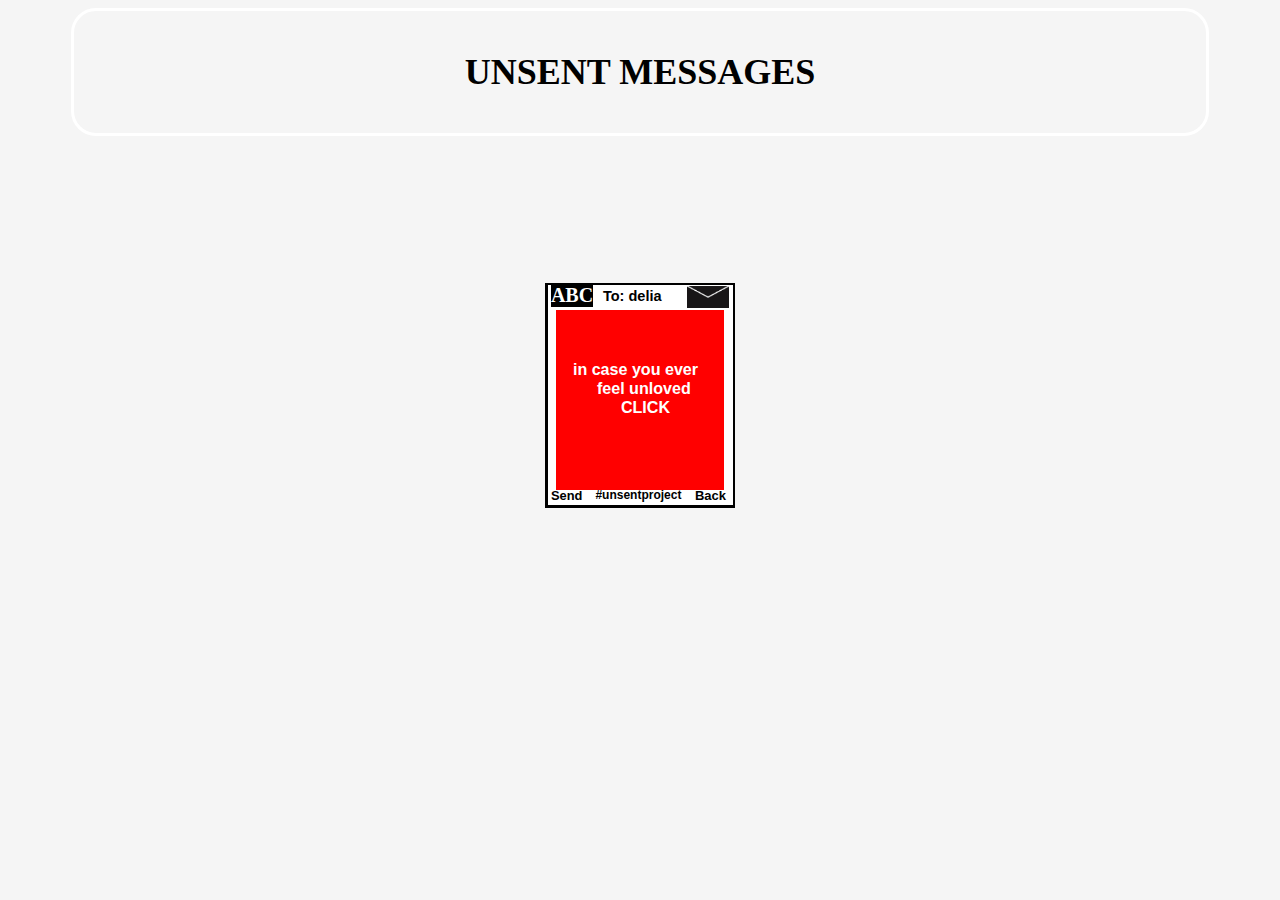
<file: index.html>
<!doctype=html>
<html>
<head>
<meta charset="utf-8">
<title>
unsent messages
</title>
<meta name="viewport" content="width=device-width, initial-scale=1.0">
<link rel="stylesheet" type="text/css" href="style.css">
</head>
<body>
<div class="ti">
<p style="font-family:CALIBRI; "><b> UNSENT MESSAGES</b></p>
</div>
<div class="box1">
<a href="menu.html">
<div class="box">
<div class="txt">
<h1 style="font-family:georgia; "><b> ABC</b></h1>
</div>
<div class="un">
<h2 style="font-family:arial; ">   #unsentproject </h2>
</div>
<div class="se">
<h3 style="font-family:arial; "> Send </h3>
</div>
<div class="ba">
<h4 style="font-family:arial; "> Back </h4>
</div>
<div class="to">
<h5 style="font-family:arial; "> To: delia  </h5>
</div>
<div class="mail">
<img class="mail" src="img/mail.jpg" style="width:42px;height:22px;" >
</div>
<div class="pa">
<h6 style="font-family:arial;color:white; "> in case you ever ⠀⠀feel unloved 
⠀⠀⠀⠀CLICK </h6>
</div>
</div>
</a>
</div>
<div class="box2">
</div>
</body>
</html>
</file>
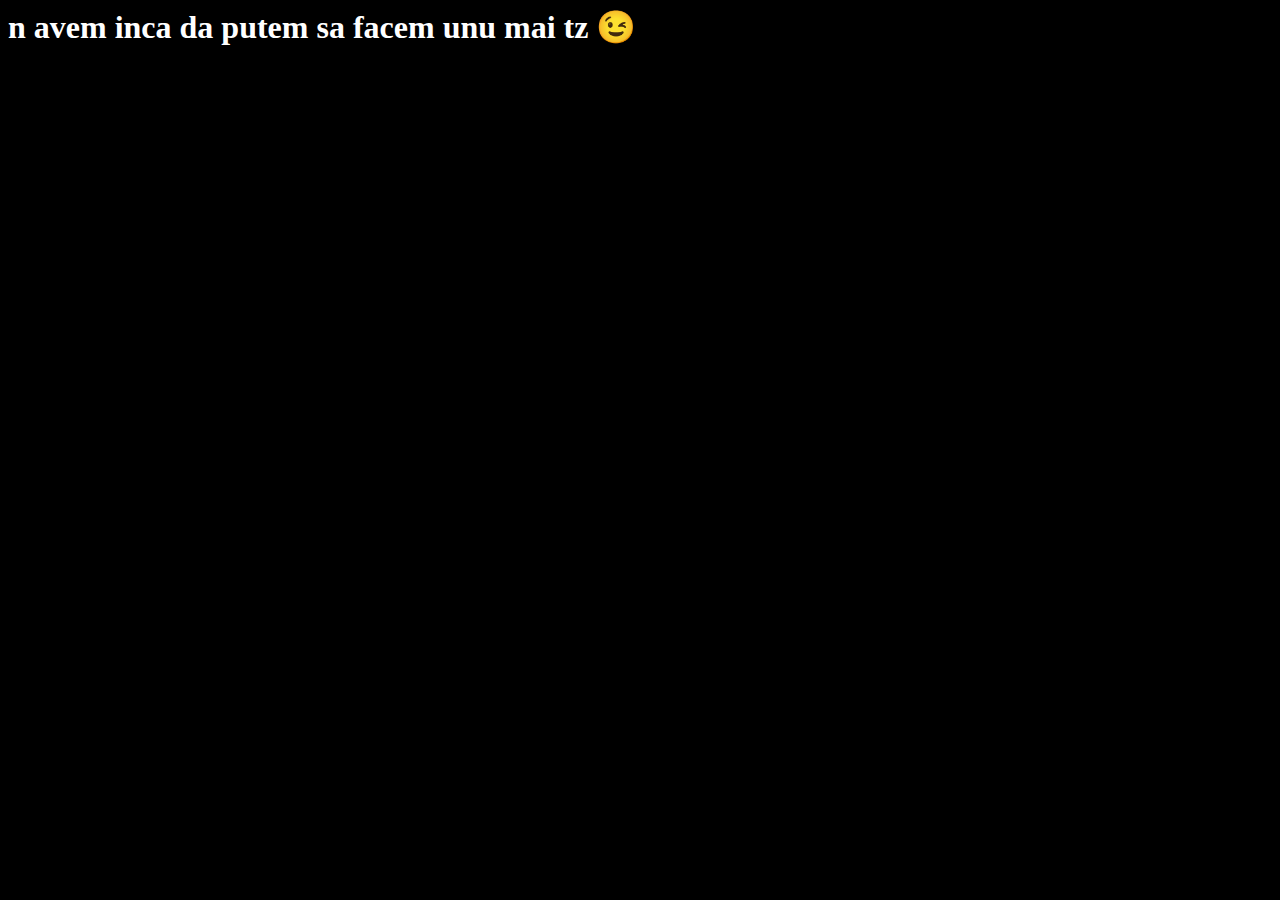
<file: imd.html>
<!doctype=html>
<html>
<head>
<meta charset="utf-8">
<title>
baaaaa
</title>
<meta name="viewport" content="width=device-width, initial-scale=1.0">
<link rel="stylesheet" type="text/css" href="style2.css">
</head>
<body style="background-color:#000000;">



<h1 style="color:white; font-family:calibri;"> n avem inca da putem sa facem unu mai tz 😉 </h1>

</body>
</html>
</file>
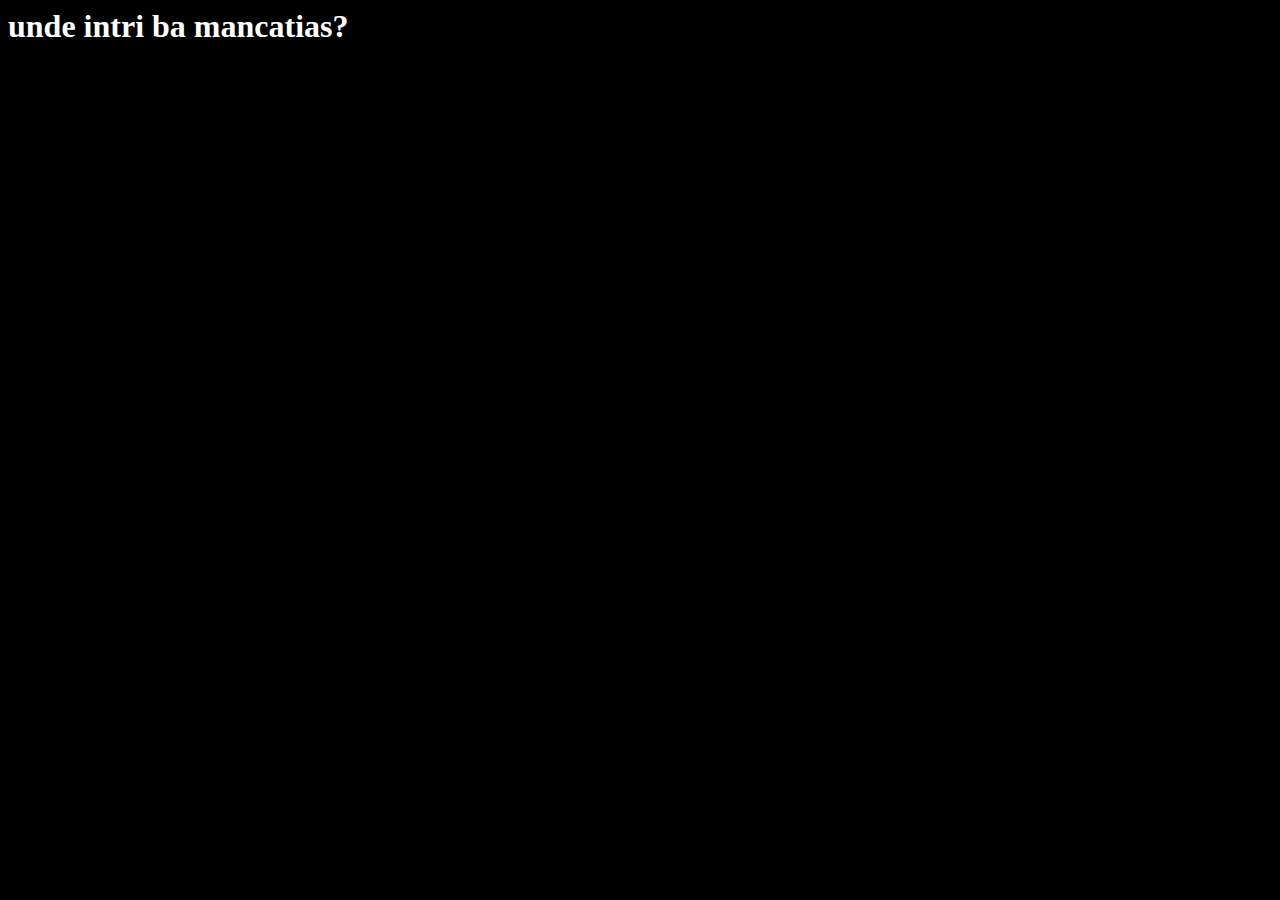
<file: lsm.html>
<!doctype=html>
<html>
<head>
<meta charset="utf-8">
<title>
baaaaa
</title>
<meta name="viewport" content="width=device-width, initial-scale=1.0">
<link rel="stylesheet" type="text/css" href="style2.css">
</head>
<body style="background-color:#000000;">



<h1 style="color:white; font-family:calibri;"> unde intri ba mancatias? </h1>

</body>
</html>
</file>
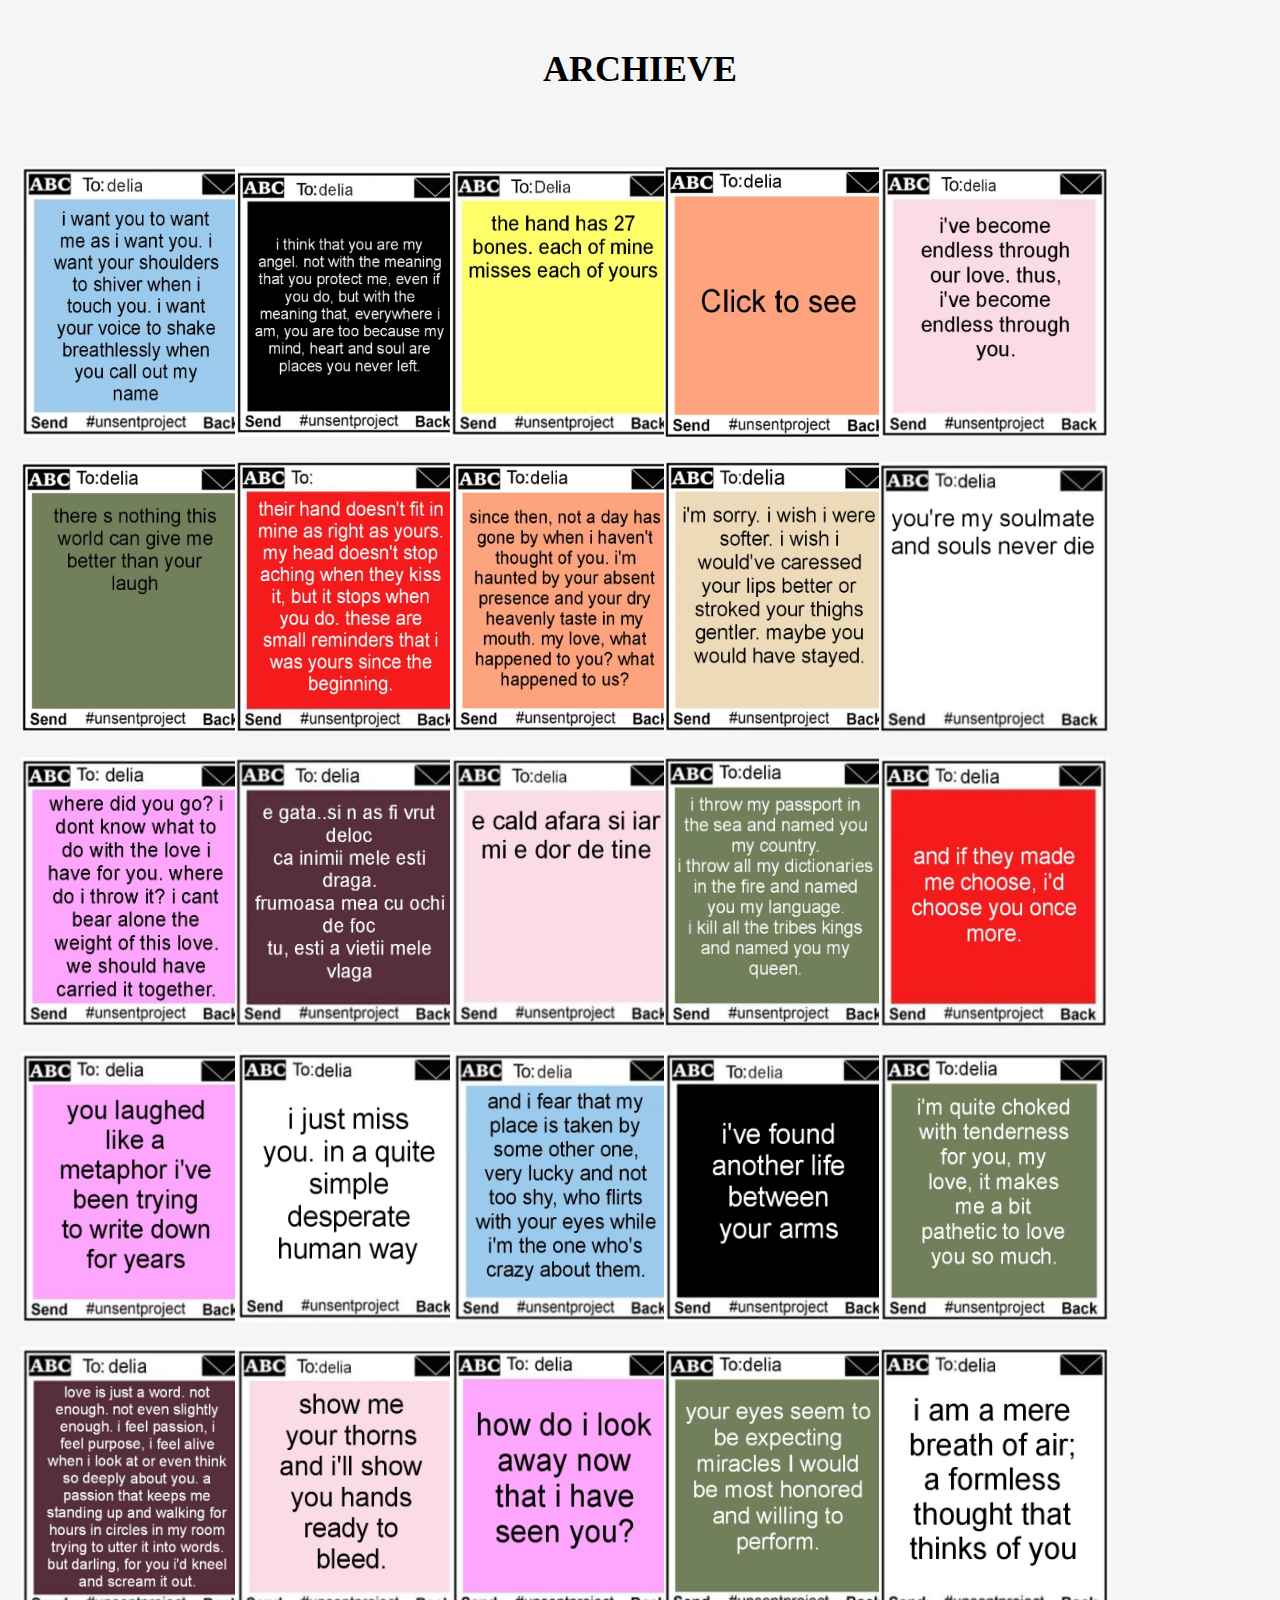
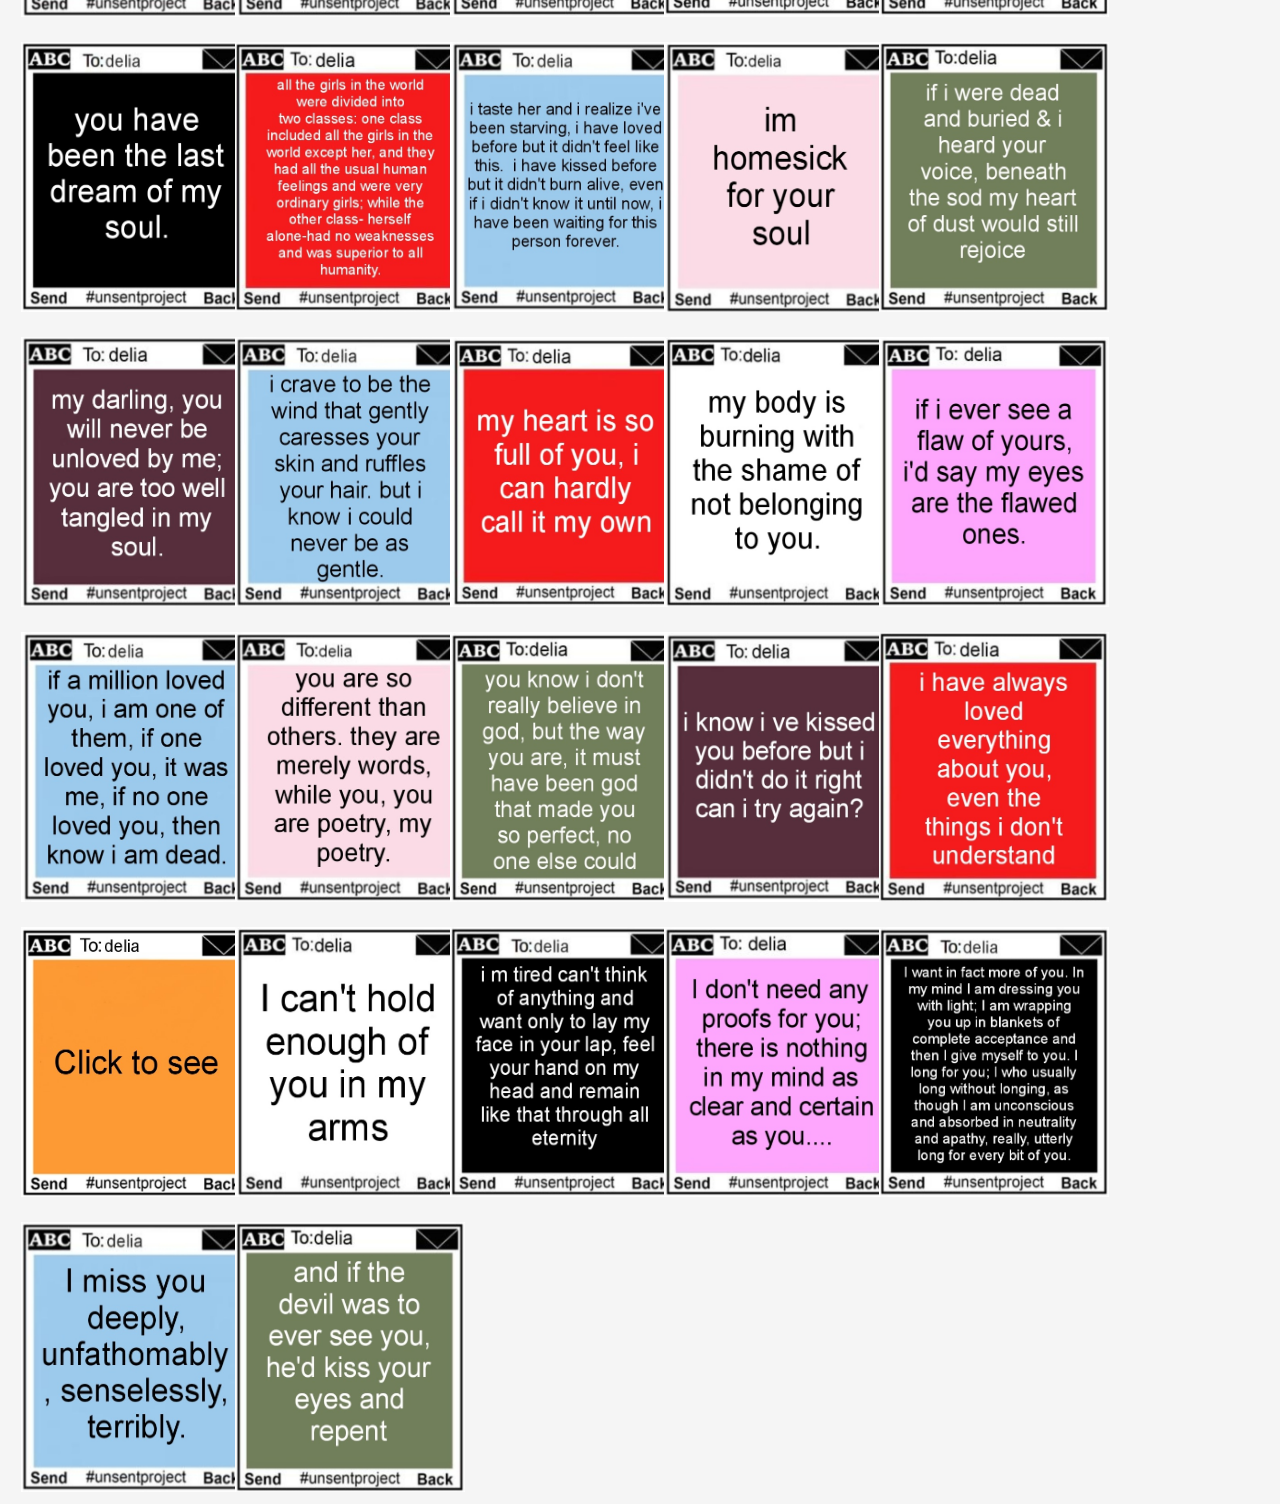
<file: menu.html>
<!doctype=html>
<html>
<head>
<title>
archieve
</title>
<meta name="viewport" content="width=device-width, initial-scale=1.0">
<link rel="stylesheet" type="text/css" href="style1.css">
</head>
<body>
<div class="ti">
<h1 style="font-family:CALIBRI; "><b> ARCHIEVE</b></h1>
</div>
<div class="container">
<div class="r">
<img class="1p" src="img/1p.jpg" style="width:230px;height:270px;" >
</div>
<div class="r">
<img class="2p" src="img/2p.jpg" style="width:230px;height:270px;">
</div>
<div class="r">
<img class="3p" src="img/3p.jpg" style="width:230px;height:270px;">
</div>
<a href="click.html">
<div class="r">
<img class="7c" src="img/7c.jpg" style="width:230px;height:270px;">
</div>
</a>
<div class="r">
<img class="4p" src="img/4p.jpg" style="width:230px;height:270px;">
</div>
<div class="r">
<img class="5p" src="img/5p.jpg" style="width:230px;height:270px;">
</div>
<div class="r">
<img class="6p" src="img/6p.jpg" style="width:230px;height:270px;">
</div>
<div class="r">
<img class="7p" src="img/7p.jpg" style="width:230px;height:270px;">
</div>
<div class="r">
<img class="8p" src="img/8p.jpg" style="width:230px;height:270px;">
</div>
<div class="r">
<img class="9p" src="img/9p.jpg" style="width:230px;height:270px;">
</div>
<div class="r">
<img class="10p" src="img/10p.jpg" style="width:230px;height:270px;">
</div>
<div class="r">
<img class="11p" src="img/11p.jpg" style="width:230px;height:270px;">
</div>
<div class="r">
<img class="12p" src="img/12p.jpg" style="width:230px;height:270px;">
</div>
<div class="r">
<img class="13p" src="img/13p.jpg" style="width:230px;height:270px;">
</div>
<div class="r">
<img class="14p" src="img/14p.jpg" style="width:230px;height:270px;">
</div>
<div class="r">
<img class="15p" src="img/15p.jpg" style="width:230px;height:270px;">
</div>
<div class="r">
<img class="16p" src="img/16p.jpg" style="width:230px;height:270px;">
</div>
<div class="r">
<img class="17p" src="img/17p.jpg" style="width:230px;height:270px;">
</div>
<div class="r">
<img class="18p" src="img/18p.jpg" style="width:230px;height:270px;">
</div>
<div class="r">
<img class="19p" src="img/19p.jpg" style="width:230px;height:270px;">
</div>
<div class="r">
<img class="20p" src="img/20p.jpg" style="width:230px;height:270px;">
</div>
<div class="r">
<img class="21p" src="img/21p.jpg" style="width:230px;height:270px;">
</div>
<div class="r">
<img class="22p" src="img/22p.jpg" style="width:230px;height:270px;">
</div>
<div class="r">
<img class="23p" src="img/23p.jpg" style="width:230px;height:270px;">
</div>
<div class="r">
<img class="24p" src="img/24p.jpg" style="width:230px;height:270px;">
</div>
<div class="r">
<img class="25p" src="img/25p.jpg" style="width:230px;height:270px;">
</div>
<div class="r">
<img class="26p" src="img/26p.jpg" style="width:230px;height:270px;">
</div>
<div class="r">
<img class="27p" src="img/27p.jpg" style="width:230px;height:270px;">
</div>
<div class="r">
<img class="28p" src="img/28p.jpg" style="width:230px;height:270px;">
</div>
<div class="r">
<img class="29p" src="img/29p.jpg" style="width:230px;height:270px;">
</div>
<div class="r">
<img class="30p" src="img/30p.jpg" style="width:230px;height:270px;">
</div>
<div class="r">
<img class="31p" src="img/31p.jpg" style="width:230px;height:270px;">
</div>
<div class="r">
<img class="32p" src="img/32p.jpg" style="width:230px;height:270px;">
</div>
<div class="r">
<img class="33p" src="img/33p.jpg" style="width:230px;height:270px;">
</div>
<div class="r">
<img class="34p" src="img/34p.jpg" style="width:230px;height:270px;">
</div>
<div class="r">
<img class="35p" src="img/35p.jpg" style="width:230px;height:270px;">
</div>
<div class="r">
<img class="36p" src="img/36p.jpg" style="width:230px;height:270px;">
</div>
<div class="r">
<img class="37p" src="img/37p.jpg" style="width:230px;height:270px;">
</div>
<div class="r">
<img class="38p" src="img/38p.jpg" style="width:230px;height:270px;">
</div>
<div class="r">
<img class="39p" src="img/39p.jpg" style="width:230px;height:270px;">
</div>
<a href="net.html">
<div class="r">
<img class="12c" src="img/12c.jpg" style="width:230px;height:270px;">
</div>
</a>
<div class="r">
<img class="40p" src="img/40p.jpg" style="width:230px;height:270px;">
</div>
<div class="r">
<img class="41p" src="img/41p.jpg" style="width:230px;height:270px;">
</div>
<div class="r">
<img class="42p" src="img/42p.jpg" style="width:230px;height:270px;">
</div>
<div class="r">
<img class="43p" src="img/43p.jpg" style="width:230px;height:270px;">
</div>
<div class="r">
<img class="44p" src="img/44p.jpg" style="width:230px;height:270px;">
</div>
<div class="r">
<img class="45p" src="img/45p.jpg" style="width:230px;height:270px;">
</div>
</div>
</body>
</html>
</file>
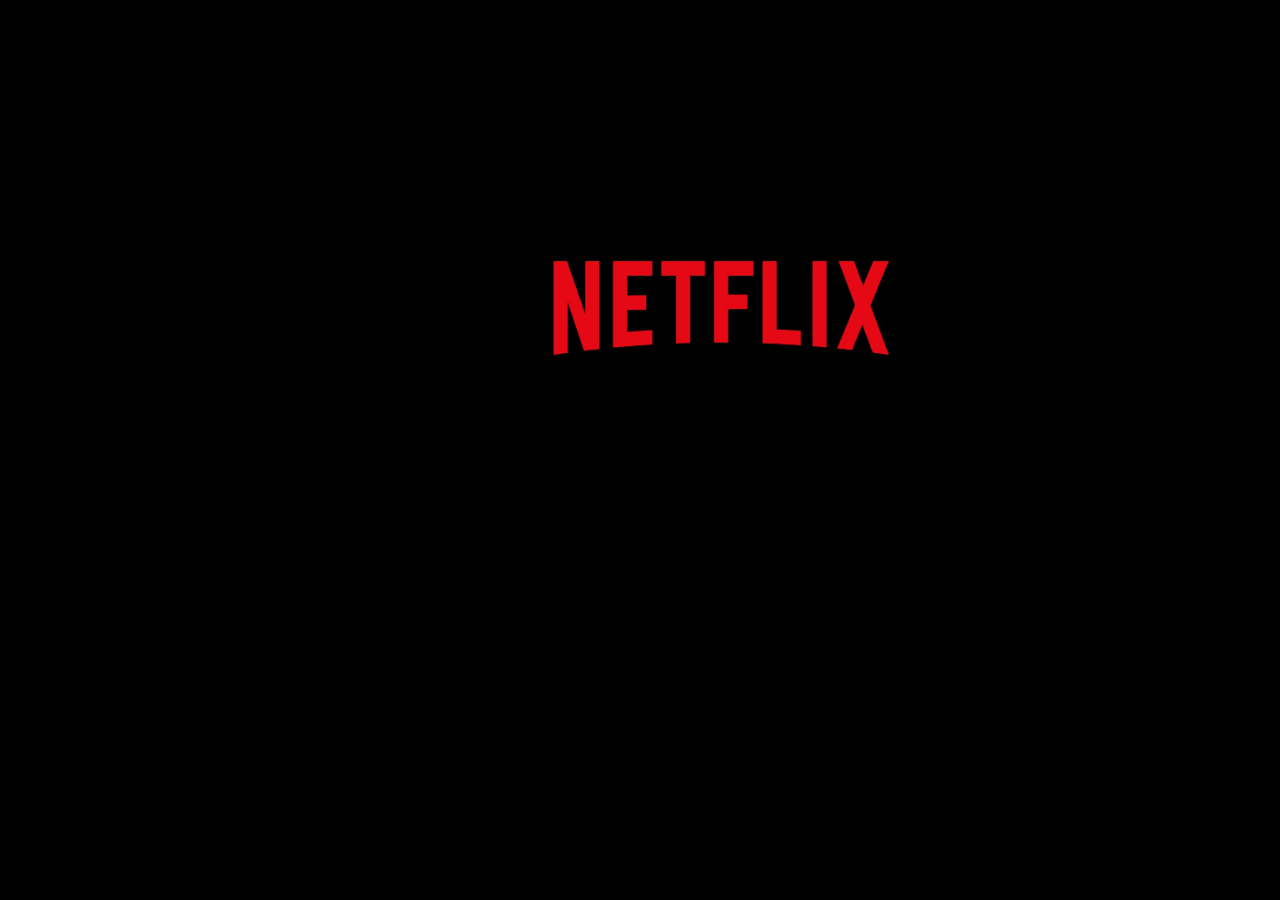
<file: net.html>
<!doctype=html>
<html>
<head>
<meta charset="utf-8">
<title>
Netflix
</title>
<meta name="viewport" content="width=device-width, initial-scale=1.0">
<link rel="stylesheet" type="text/css" href="style2.css">
</head>
<body style="background-color:#000000;">


<div class="img-c">
<a href="watch.html">
<img src="img/1n.jpeg"  style="width:600px;height:300px;">
</a>
<a href="watch.html">
<div class="trans">
<img src="img/black.jpg"  style="width:600px;height:300px;">
</a>
</div>
</div>

</body>
</html>
</file>
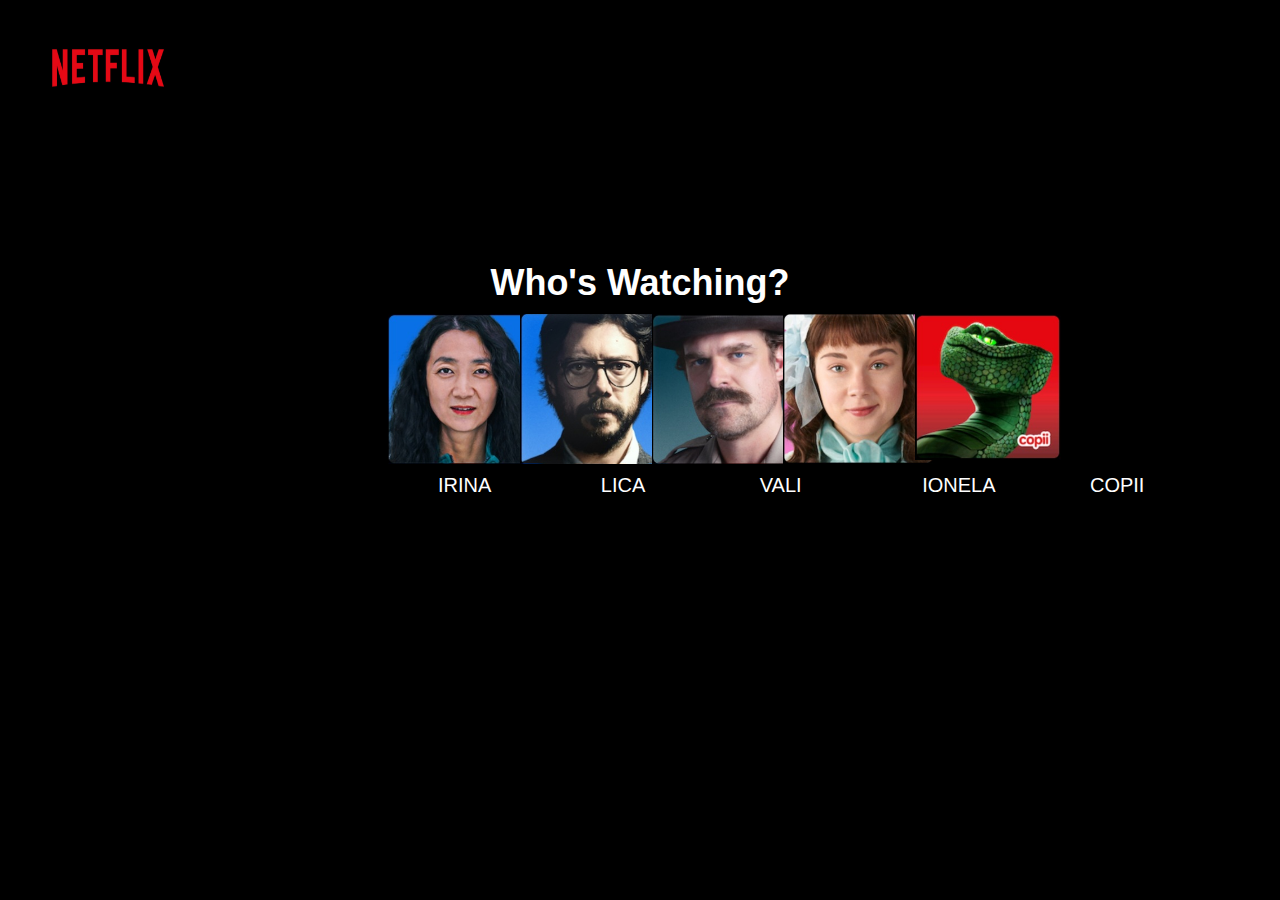
<file: watch.html>
<!doctype=html>
<html>
<head>
<meta charset="utf-8">
<title>
who's watching?
</title>
<meta name="viewport" content="width=device-width, initial-scale=1.0">
<link rel="stylesheet" type="text/css" href="style2.css">
</head>
<body style="background-color:black;">
<div class="net">
<img src="img/1n.jpeg"  style="width:200px;height:120px;">
</div>
<div class="tit">
<h1>Who's Watching?</h1>
</div>
<div class="container"
<ul>
<div class="r"
<li><a href="stars.html"><img src="img/ir.jpg"  style="width:150px;height:150px;"></a></li>
</div>
<div class="r"
<li><a href="lsm.html"><img src="img/li.jpg"  style="width:150px;height:150px;"></a></li>
</div>
<div class="r"
<li><a href="lsm.html"><img src="img/va.jpg"  style="width:150px;height:150px;"></li>
</div>
<div class="r"
<li><a href="lsm.html"><img src="img/io.jpg"  style="width:150px;height:150px;"></a></li>
</div>
<div class="r"
<li><a href="lsm.html"><img src="img/co.jpg"  style="width:146px;height:146px;"></a></li>
</div>
</ul>
</div>
<div class="menu"
<ul style="padding-left:380px;">
<div class="c1"
  <li style="font-family: Arial; font-size:20px; color:white;display:inline;margin-left:50px;margin-right:50px;">IRINA</li>
  </div>
  <div class="c2"
  <li style="font-family: Arial; font-size:20px; color:white;display:inline;margin-left:55px;margin-right:40px;">LICA</li>
  </div>
  <div class="c3"
  <li style="font-family: Arial; font-size:20px; color:white;display:inline;margin-left:70px;margin-right:50px;">VALI</li>
  </div>
  <div class="c4"
  <li style="font-family: Arial; font-size:20px; color:white;display:inline;margin-left:65px;margin-right:50px;">IONELA</li>
  </div>
  <div class="c5"
  <li style="font-family: Arial; font-size:20px; color:white;display:inline;margin-left:40px;margin-right:50px;">COPII</li>
  </div>
</ul>
</div>
</body>
</html>
</file>
<file: style.css>
body{
	background-color: #F5F5F5;
}
.box{
	background-color: red;
	padding: 10px;
	border: 1px red;
	height: 160px;
	width:150px;
	z-index:3;
}
.box{
    position:relative;
    top:20%;
    left:33%;   
    cursor:pointer;
    max-width:100%;
    max-height:100%;
}
.box{
        max-height: 100%;
        max-width: 90%;
        position: relative;
        top: 15;
        bottom: 0;
        left: -2;
        right: 0;
        margin: auto;
      }
.box1{
	background-color: white;
	padding: 10px;
	border: 1px black;
	height: 200px;
	width:165px;
	z-index:2;
}
.box1{
    position:absolute;
    top:20%;
    left:33%;   
    cursor:pointer;
    max-width:100%;
    max-height:100%;
}
.box1{
        max-height: 100%;
        max-width: 90%;
        position: absolute;
        top: -110;
        bottom: 0;
        left: 0;
        right: 0;
        margin: auto;
      }

.box2{
	background-color: black;
	padding: 10px;
	border: 1px black;
	height: 205px;
	width:170px;
	z-index:1;
}
.box2{
    position:absolute;
    top:20%;
    left:33%;   
    cursor:pointer;
    max-width:100%;
    max-height:100%;
}
.box2{
        max-height: 100%;
        max-width: 90%;
        position: absolute;
        top: -110;
        bottom: 0;
        left: 0;
        right: 0;
        margin: auto;
      }
h1{
	font-weight: 400;
	color: white;
	background-color: black;
	margin-top: 1.0vw;
	position:absolute;
	top:15rem;
	
	
}
.txt{
    position:relative;
    top:20%;
    left:33%;   
    cursor:pointer;
    max-width:100%;
    max-height:100%;
}
.txt{
        z-index:4;
		max-height: 100%;
        max-width: 90%;
        position: relative;
        top: -289;
        bottom: 5;
        left: -22;
        right: 0;
        margin: auto;
      }
	  h2{
	font-weight: 550;
	color: black;
	margin-top: 1.0vw;
	position:absolute;
	top:15rem;
	
	
}
.un{
    position:relative;
    top:20%;
    left:33%;   
    cursor:pointer;
    max-width:100%;
    max-height:100%;
}
.un{
        z-index:4;
		max-height: 100%;
        max-width: 90%;
        position: relative;
        top: -85;
        bottom: 5;
        left: 22.5;
        right: 0;
        margin: auto;
      }
	  
h3{
	font-weight: 750;
	color: black;
	margin-top: 1.0vw;
	position:absolute;
	top:15rem;
	
	
}
.se{
    position:relative;
    top:20%;
    left:33%;   
    cursor:pointer;
    max-width:100%;
    max-height:100%;
}
.se{
        z-index:4;
		max-height: 100%;
        max-width: 90%;
        position: relative;
        top: -85;
        bottom: 5;
        left: -22;
        right: 0;
        margin: auto;
      }
h4{
	font-weight: 750;
	color: black;
	margin-top: 1.0vw;
	position:absolute;
	top:15rem;
	
	
}
.ba{
    position:relative;
    top:20%;
    left:33%;   
    cursor:pointer;
    max-width:100%;
    max-height:100%;
}
.ba{
        z-index:4;
		max-height: 100%;
        max-width: 90%;
        position: relative;
        top: -85;
        bottom: 5;
        left: 122;
        right: 0;
        margin: auto;
      }
	  
h5{
	font-weight: 600;
	color: black;
	margin-top: 1.0vw;
	position:absolute;
	top:15rem;
	
	
}
.to{
    position:relative;
    top:20%;
    left:33%;   
    cursor:pointer;
    max-width:100%;
    max-height:100%;
}
.to{
        z-index:4;
		max-height: 100%;
        max-width: 90%;
        position: relative;
        top: -285;
        bottom: 5;
        left: 30;
        right: 0;
        margin: auto;
      }
	  @keyframes creste1 
{
  0% {transform: scale(1.0);}
  50% {transform: scale(1.1);}
  100% {transform: scale(1.0);}
}
	  h6{
	font-weight: 750;
	color: white;
	margin-top: 1.0vw;
	position:absolute;
	top:15rem;
	animation-name:creste1;
	animation-duration: 5s;
	animation-iteration-count: infinite;
	
	
}
.pa{
    position:relative;
    top:20%;
    left:33%;   
    cursor:pointer;
    max-width:100%;
    max-height:100%;
}
.pa{
        z-index:4;
		max-height: 100%;
        max-width: 90%;
        position: relative;
        top: -235;
        bottom: 5;
        left: 0;
        right: 0;
        margin: auto;
      }
	  
.mail{
    position:relative;
    top:20%;
    left:33%;   
    cursor:pointer;
    max-width:100%;
    max-height:100%;
}
.mail{
        z-index:4;
		max-height: 100%;
        max-width: 90%;
        position: relative;
        top: -17;
        bottom: 5;
        left: 57;
        right: 0;
        margin: auto;
      }
	  mail {
  max-width: 100%;
  height: auto;
}

.ti p{
	text-align:center;
	font-size: 36px;
	padding:40px;
	border-style: solid;
  border-color: white;
  border-radius: 25px;
  background-clip: padding-box;
}
.ti{
    position:relative;
    top:20%;
    left:33%;   
    cursor:pointer;
    max-width:100%;
    max-height:100%;
}
.ti{
        z-index:4;
		max-height: 100%;
        max-width: 90%;
        position: relative;
        top: 0;
        bottom: 5;
        left: 0;
        right: 0;
        margin: auto;
      }
	  

@media screen and (min-width: 601px) {
.txt{
    font-size: 10px;
  }
  .un{
    font-size: 8px;
  }
  .se{
    font-size: 11px;
  }
  .ba{
    font-size: 13px;
  }
  .to{
    font-size: 17.5px;
  }
  .pa{
    font-size: 24px;
  }
  mail{
	  height:538px;
	  width: 301px;
	
}
}

@media screen and (max-width: 600px) {
.txt{
    font-size: 9px;
  }
  .un{
    font-size: 8px;
  }
  .se{
    font-size: 11px;
  }
  .ba{
    font-size: 13px;
  }
	.to{
    font-size: 17px;
  }
  .pa{
    font-size: 24px;
	color:white;
  }
  h1{
	font-weight: 400;
	color: white;
	background-color: black;
	margin-top: 1.0vw;
	position:absolute;
	top:15rem;
	
	
}
.txt{
    position:relative;
    top:20%;
    left:33%;   
    cursor:pointer;
    max-width:100%;
    max-height:100%;
}
.txt{
        z-index:4;
		max-height: 100%;
        max-width: 90%;
        position: relative;
        top: -277.5;
        bottom: 5;
        left: -22;
        right: 0;
        margin: auto;
      }


 h2{
	font-weight: 550;
	color: black;
	margin-top: 1.0vw;
	position:absolute;
	top:15rem;
	
	
}
.un{
    position:relative;
    top:20%;
    left:33%;   
    cursor:pointer;
    max-width:100%;
    max-height:100%;
}
.un{
        z-index:4;
		max-height: 100%;
        max-width: 90%;
        position: relative;
        top: -74;
        bottom: 5;
        left: 25;
        right: 0;
        margin: auto;
      }
	  h3{
	font-weight: 750;
	color: black;
	margin-top: 1.0vw;
	position:absolute;
	top:15rem;
	
	
}
.se{
    position:relative;
    top:20%;
    left:33%;   
    cursor:pointer;
    max-width:100%;
    max-height:100%;
}
.se{
        z-index:4;
		max-height: 100%;
        max-width: 90%;
        position: relative;
        top: -73.5;
        bottom: 5;
        left: -22;
        right: 0;
        margin: auto;
      }

h4{
	font-weight: 750;
	color: black;
	margin-top: 1.0vw;
	position:absolute;
	top:15rem;
	
	
}
.ba{
    position:relative;
    top:20%;
    left:33%;   
    cursor:pointer;
    max-width:100%;
    max-height:100%;
}
.ba{
        z-index:4;
		max-height: 100%;
        max-width: 90%;
        position: relative;
        top: -73.5;
        bottom: 5;
        left: 122;
        right: 0;
        margin: auto;
      }
h5{
	font-weight: 600;
	color: black;
	margin-top: 1.0vw;
	position:absolute;
	top:15rem;
	
	
}
.to{
    position:relative;
    top:20%;
    left:33%;   
    cursor:pointer;
    max-width:100%;
    max-height:100%;
}
.to{
        z-index:4;
		max-height: 100%;
        max-width: 90%;
        position: relative;
        top: -275;
        bottom: 5;
        left: 23;
        right: 0;
        margin: auto;
      }
	  h6{
	font-weight: 750;
	color: black;
	margin-top: 1.0vw;
	position:absolute;
	top:15rem;
	
	
}
.pa{
    position:relative;
    top:20%;
    left:33%;   
    cursor:pointer;
    max-width:100%;
    max-height:100%;
}
.pa{
        z-index:4;
		max-height: 100%;
        max-width: 90%;
        position: relative;
        top: -225;
        bottom: 5;
        left: 0;
        right: 0;
        margin: auto;
      }
}
</file>
<file: style2.css>
.img-c{
    position:relative;
    top:20%;
    left:33%;   
    cursor:pointer;
    max-width:100%;
    max-height:100%;
}
.img-c{
        max-height: 100%;
        max-width: 90%;
        position: relative;
        top: 150;
        bottom: 0;
        left: 350;
        right: 0;
        margin: auto;
      }/*
.img-c img{
	width:90%;
	height:50%
}*/
.1n{
    position:relative;
    top:20%;
    left:33%;   
    cursor:pointer;
    max-width:100%;
    max-height:100%;
}
.1n{
        max-height: 100%;
        max-width: 90%;
        position: relative;
        top: 150;
        bottom: 0;
        left: 500;
        right: 0;
        margin: auto;
      }
.trans{
	position: absolute;
	top:0px;
	opacity:0;
	transition: opacity 0.2s ease-in;
}
.trans:hover{
	opacity:1;
	transition-delay: 1s;
}

.lsm{
	text-align:center;
	margin-top:100px;
	color: white;
	font-family: Arial;
}
.moon{
	text-align:left;
	margin-left:100px;
	margin-top:100px;
	color: white;
	font-family: New Times Roman;
}

.top-left {
  position: absolute;
  top: 50px;
  left: 100px;
  color:#831010;
  font-family: Brush Script MT;
  font-size:75px;
  font-weight: bold;
}
.tl {
  position: absolute;
  top: 135px;
  left: 100px;
  color:white;
  font-family: Arial;
  font-size:15px;
  opacity:0.3;
}
.morti{
	position: absolute;
  top:450px;
  left: 100px;
  width:150px;
  height:150px;
   border-radius: 1px;
  box-shadow: 0px 0px 0px 8px rgba(0,0,0,0.3);      
 
}
.morti1{
	position: absolute;
  top:450px;
  left: 280px;
  width:150px;
  height:150px;
  border-radius: 1px;
  box-shadow: 0px 0px 0px 8px rgba(0,0,0,0.3);
}
.morti2{
	position: absolute;
  top:450px;
  left: 460px;
  width:150px;
  height:150px;
  border-radius: 1px;
  box-shadow: 0px 0px 0px 8px rgba(0,0,0,0.3);
}
.b{
	position: absolute;
  top:375px;
  left: 100px;
  width:114px;
  height:33px;
  opacity:0.7;
  border-top-left-radius:10px;
	border-bottom-right-radius:10px;
	border-top-right-radius:10px;
	border-bottom-left-radius:10px;


}
.m{
	position: absolute;
  top:375px;
  left: 220px;
  width:149px;
  height:34px;
opacity:0.7;
border-top-left-radius:10px;
	border-bottom-right-radius:10px;
	border-top-right-radius:10px;
	border-bottom-left-radius:10px;

}
	
.txt{
	position:absolute;
	top:70px;
	left:230px;
	color:white;
	font-family:Arial;
}
.txt1{
	position:absolute;
	top:70px;
	left:350px;
	color:white;
	font-family:Arial;
}

.txt2{
	position:absolute;
	top:70px;
	left:500px;
	color:white;
	font-family:Arial;
}
.txt3{
	position:absolute;
	top:70px;
	left:640px;
	color:white;
	font-family:Arial;
}
.txt4{
	position:absolute;
	top:70px;
	left:840px;
	color:white;
	font-family:Arial;
}
.txt:hover{
	color:grey;
	font-weight: bold;
}
.txt1:hover{
	color:grey;
	font-weight: bold;
}
.txt2:hover{
	color:grey;
	font-weight: bold;
}
.txt3:hover{
	color:grey;
	font-weight: bold;
}
.txt4:hover{
	color:grey;
	font-weight: bold;
}
.morti:hover{
	width:160px;
	height:160px;
}
.morti1:hover{
	width:160px;
	height:160px;
}
.morti2:hover{
	width:160px;
	height:160px;
}
.b:hover{
	width:117px;
	height:36px;
	border-radius: 0.5px;
  box-shadow: 0px 0px 0px 2px rgba(0,0,0,0.3);
  opacity:1;
  border-top-left-radius:10px;
	border-bottom-right-radius:10px;
	border-top-right-radius:10px;
	border-bottom-left-radius:10px;
}
.m:hover{
	width:152px;
	height:37px;
	border-radius: 0.5px;
  box-shadow: 0px 0px 0px 2px rgba(0,0,0,0.3);
  opacity:1;
  border-top-left-radius:10px;
	border-bottom-right-radius:10px;
	border-top-right-radius:10px;
	border-bottom-left-radius:10px;
}
video{
		position: absolute;
  top:100px;
  left: 100px;
  width:1160px;
  height:600px;
}
.tl:hover{
	opacity:0.8;
}
.top-left:hover{
  text-shadow: 2px 2px 8px #611100 ;
}
  @media screen and (min-width: 601px){

.r {
  float: left;
  width: 12.5%;
  padding: 10px;
}

/* Clear floats after image containers */
.r::after {
  content: "";
  clear: both;
  display: table;
}
.r:hover{
transform: scale(0.95);
}
.container{
	display: flex;
    margin-top: 30px;
	margin-left: 370px;
}
.tit h1{
	text-align:center;
	font-size: 36px;
	padding:40px;
    color:white;
	font-family: Arial;
}
.tit{
    position:relative;
    top:20%;
    left:33%;   
    cursor:pointer;
    max-width:100%;
    max-height:100%;
}
.tit{
        z-index:4;
		max-height: 100%;
        max-width: 90%;
        position: relative;
        top: 70;
        bottom: 5;
        left: 0;
        right: 0;
        margin: auto;
      }
  }
  @media screen and (max-width: 600px) {
.img-c{
    position:absolute;
    top:20%;
    left:33%;   
    cursor:pointer;
    max-width:100%;
    max-height:100%;
}
.img-c{
        max-height: 100%;
        max-width: 90%;
        position: absolute;
        top: 250;
        bottom: 0;
        left:-210;
        right: 0;
        margin: auto;
      }
.trans{
	position: absolute;
	top:0px;
	opacity:0;
	transition: opacity 0.2s ease-in;
}
.trans:hover{
	opacity:1;
	transition-delay: 1s;
}
.net{
    position:relative;
    top:20%;
    left:33%;   
    cursor:pointer;
    max-width:100%;
    max-height:100%;
	animation-name: creste1;
	animation-duration: 2s;
	animation-iteration-count: infinite;
}
.net{
        max-height: 100%;
        max-width: 90%;
        position: relative;
        top: 0;
        bottom: 0;
        left: 75;
        right: 0;
        margin: auto;
      }
	.tit h1{
	text-align:center;
	font-size: 20px;
	padding-top:-10px;
	color:white;
	font-family: Arial;
}
@keyframes creste 
{
  0% {transform: scale(0.9);}
  50% {transform: scale(0.9);}
  100% {transform: scale(0.9);}
}
.r{
	animation-name: creste;
	animation-duration: 2s;
	animation-iteration-count: infinite;
	z-index:2;
	
}
.r {
  flex: 0%;
    max-width: 60%;
	padding-top:0px;
	padding-left:40px;
}

.r:hover{
transform: scale(0.95);
}
/*.menu{
    position:absolute;
    top:20%;
    left:33%;   
    cursor:pointer;
    max-width:100%;
    max-height:100%;
}
.menu{
        max-height: 100%;
        max-width: 90%;
        position: absolute;
        top: 250;
        bottom: 0;
        left:-200;
        right: 0;
        margin: auto;
		padding-left:20px;
		padding-top: 100px;
		margin-left:10px;
		z-index:1;
      }*/
.c1 li{
	font-weight: 550;
	margin-top: 1.0vw;
	position:absolute;
	top:15rem;
	z-index: 1;
	
	
}
.c1{
    position:relative;
    top:20%;
    left:33%;   
    cursor:pointer;
    max-width:100%;
    max-height:100%;
}
.c1{
        z-index:4;
		max-height: 100%;
        max-width: 90%;
        position: relative;
        top: -670;
        bottom: 5;
        left: -210;
        right: 0;
        margin: auto;
      }
	  .c2 li{
	font-weight: 550;
	margin-top: 1.0vw;
	position:absolute;
	top:15rem;
	z-index: 1;
	
	
}
.c2{
    position:relative;
    top:20%;
    left:33%;   
    cursor:pointer;
    max-width:100%;
    max-height:100%;
}
.c2{
        z-index:4;
		max-height: 100%;
        max-width: 90%;
        position: relative;
        top: -550;
        bottom: 5;
        left: -210;
        right: 0;
        margin: auto;
      }
	  	  .c3 li{
	font-weight: 550;
	margin-top: 1.0vw;
	position:absolute;
	top:15rem;
	z-index: 1;
	
	
}
.c3{
    position:relative;
    top:20%;
    left:33%;   
    cursor:pointer;
    max-width:100%;
    max-height:100%;
}
.c3{
        z-index:4;
		max-height: 100%;
        max-width: 90%;
        position: relative;
        top: -420;
        bottom: 5;
        left: -225;
        right: 0;
        margin: auto;
      }
	  	  .c4 li{
	font-weight: 550;
	margin-top: 1.0vw;
	position:absolute;
	top:15rem;
	z-index: 1;
	
	
}
.c4{
    position:relative;
    top:20%;
    left:33%;   
    cursor:pointer;
    max-width:100%;
    max-height:100%;
}
.c4{
        z-index:4;
		max-height: 100%;
        max-width: 90%;
        position: relative;
        top: -310;
        bottom: 5;
        left: -225;
        right: 0;
        margin: auto;
      }
	  	  .c5 li{
	font-weight: 550;
	margin-top: 1.0vw;
	position:absolute;
	top:15rem;
	z-index: 1;
	
}
.c5{
    position:relative;
    top:20%;
    left:33%;   
    cursor:pointer;
    max-width:100%;
    max-height:100%;
}
.c5{
        z-index:4;
		max-height: 100%;
        max-width: 90%;
        position: relative;
        top: -180;
        bottom: 5;
        left: -205;
        right: 0;
        margin: auto;
      }
	  
	  @keyframes creste4
{
  0% {transform: scale(0.999);}
  50% {transform: scale(0.999);}
  100% {transform: scale(0.999);}
}
	  .noi{
    position:absolute;
    top:20%;
    left:33%;   
    cursor:pointer;
    max-width:100%;
    max-height:100%;
	animation-name: creste4;
	animation-duration: 2s;
	animation-iteration-count: infinite;
	z-index:0;
	
}
.noi{
        max-height: 100%;
        max-width: 90%;
        position: absolute;
        top: -345;
        bottom: 0;
        left:0;
        right: 0;
        margin: auto;
		
      }
	  @keyframes creste5
{
  0% {transform: scale(0.8);}
  50% {transform: scale(0.8);}
  100% {transform: scale(0.8);}
}
	  	  .play1{
    position:absolute;
    top:20%;
    left:33%;   
    cursor:pointer;
    max-width:100%;
    max-height:100%;
	animation-name: creste5;
	animation-duration: 2s;
	animation-iteration-count: infinite;
	z-index:2;
	border-radius:10px;
}
.play1{
        max-height: 100%;
        max-width: 90%;
        position: absolute;
        top: 180;
        bottom: 0;
        left:-10;
        right: 0;
        margin: auto;
      }
	  @keyframes creste6
{
  0% {transform: scale(0.8);}
  50% {transform: scale(0.8);}
  100% {transform: scale(0.8);}
}
	  	  .more1{
    position:absolute;
    top:20%;
    left:33%;   
    cursor:pointer;
    max-width:100%;
    max-height:100%;
	animation-name: creste6;
	animation-duration: 2s;
	animation-iteration-count: infinite;
	z-index:2;
	border-radius:10px;
}
.more1{
        max-height: 100%;
        max-width: 90%;
        position: absolute;
        top: 180;
        bottom: 0;
        left:220;
        right: 0;
        margin: auto;
      }
	  .my{
    position:absolute;
    top:20%;
    left:33%;   
    cursor:pointer;
    max-width:100%;
    max-height:100%;
	animation-name: creste6;
	animation-duration: 2s;
	animation-iteration-count: infinite;
	z-index:2;
	border-radius:10px;
}
.my{
        max-height: 100%;
        max-width: 90%;
        position: absolute;
        top: 180;
        bottom: 0;
        left:-200;
        right: 0;
        margin: auto;
      }
	  .lan{
    position:absolute;
    top:20%;
    left:33%;   
    cursor:pointer;
    max-width:100%;
    max-height:100%;
	animation-name: creste6;
	animation-duration: 2s;
	animation-iteration-count: infinite;
	z-index:2;
	border-radius:10px;
}
.lan{
        max-height: 100%;
        max-width: 90%;
        position: absolute;
        top: 180;
        bottom: -80;
        left:-250;
        right: 0;
        margin: auto;
      }
	  	  .ban2{
    position:absolute;
    top:20%;
    left:33%;   
    cursor:pointer;
    max-width:100%;
    max-height:100%;
	animation-name: creste6;
	animation-duration: 2s;
	animation-iteration-count: infinite;
	z-index:2;
	border-radius:10px;
}
.ban2{
        max-height: 100%;
        max-width: 90%;
        position: absolute;
        top: 600;
        bottom: -80;
        left:0;
        right: 0;
        margin: auto;
      }
	  	  	  .rev2{
    position:absolute;
    top:20%;
    left:33%;   
    cursor:pointer;
    max-width:100%;
    max-height:100%;
	animation-name: creste6;
	animation-duration: 2s;
	animation-iteration-count: infinite;
	z-index:2;
	border-radius:10px;
}
.rev2{
        max-height: 100%;
        max-width: 90%;
        position: absolute;
        top: 320;
        bottom: -80;
        left:190;
        right: 0;
        margin: auto;
      }
	  .nig2{
    position:absolute;
    top:20%;
    left:33%;   
    cursor:pointer;
    max-width:100%;
    max-height:100%;
	animation-name: creste6;
	animation-duration: 2s;
	animation-iteration-count: infinite;
	z-index:2;
	border-radius:10px;
}
.nig2{
        max-height: 100%;
        max-width: 90%;
        position: absolute;
        top: 320;
        bottom: -80;
        left:-200;
        right: 0;
        margin: auto;
      }
	  	  .ho{
    position:absolute;
    top:20%;
    left:33%;   
    cursor:pointer;
    max-width:100%;
    max-height:100%;
	animation-name: creste6;
	animation-duration: 2s;
	animation-iteration-count: infinite;
	z-index:2;

}
.ho{
        max-height: 100%;
        max-width: 90%;
       position:absolute;
        top: 780;
        bottom: -80;
        left:-330;
        right: 0;
        margin: auto;
      }
	  	  	  .jo{
   position:absolute;
    top:20%;
    left:33%;   
    cursor:pointer;
    max-width:100%;
    max-height:100%;
	animation-name: creste6;
	animation-duration: 2s;
	animation-iteration-count: infinite;
	z-index:2;

}
.jo{
        max-height: 100%;
        max-width: 90%;
        position:absolute;
        top: 780;
        bottom: -80;
        left:-130;
        right: 0;
        margin: auto;
      }
	  	  	  .no{
    position:absolute;
    top:20%;
    left:33%;   
    cursor:pointer;
    max-width:100%;
    max-height:100%;
	animation-name: creste6;
	animation-duration: 2s;
	animation-iteration-count: infinite;
	z-index:2;

}
.no{
        max-height: 100%;
        max-width: 90%;
      position:absolute;
        top: 780;
        bottom: -80;
        left:90;
        right: 0;
        margin: auto;
      }
	    	  	  .de{
    position:absolute;
    top:20%;
    left:33%;   
    cursor:pointer;
    max-width:100%;
    max-height:100%;
	animation-name: creste6;
	animation-duration: 2s;
	animation-iteration-count: infinite;
	z-index:2;

}
.de{
        max-height: 100%;
        max-width: 90%;
        position:absolute;
        top: 780;
        bottom: -80;
        left:300;
        right: 0;
        margin: auto;
      }
	  	    	  	  .gr{
   position:absolute;
    top:20%;
    left:33%;   
    cursor:pointer;
    max-width:100%;
    max-height:100%;
	animation-name: creste6;
	animation-duration: 2s;
	animation-iteration-count: infinite;
	z-index:1;

}
.gr{
        max-height: 100%;
        max-width: 90%;
        position:absolute;
        top: 780;
        bottom: -80;
        left:-80;
        right: 0;
        margin: auto;
      }
	  	  @keyframes creste7
{
  0% {transform: scale(0.16);}
  50% {transform: scale(0.16);}
  100% {transform: scale(0.16);}
}
    
	

	  .v1{
		  z-index:1;
		  animation-name: creste7;
	animation-duration: 2s;
	animation-iteration-count: infinite;
	  }
	  	  .v1{
    position:absolute;
    top:20%;
    left:33%;   
    cursor:pointer;
    max-width:100%;
    max-height:100%;

}
.v1{
        max-height: 100%;
        max-width: 90%;
        position: absolute;
        top: 285;
        bottom: -80;
        left:-360;
        right: 0;
        margin: auto;
      }

	  
	  	 @keyframes pula
{
  0% {transform: scale(0.15);}
  50% {transform: scale(0.15);}
  100% {transform: scale(0.15);}
}
    
	
	  .v2{
		  z-index:1;
		  animation-name: pula;
	animation-duration: 2s;
	animation-iteration-count: infinite;
	  }
	  	  .v2{
    position:absolute;
    top:20%;
    left:33%;   
    cursor:pointer;
    max-width:100%;
    max-height:100%;

}
.v2{
        max-height: 100%;
        max-width: 90%;
        position: absolute;
        top: 285;
        bottom: -80;
        left:30;
        right: 0;
        margin: auto;
      }
	  

@keyframes pula
{
  0% {transform: scale(0.16);}
  50% {transform: scale(0.16);}
  100% {transform: scale(0.16);}
}
    
	
	  .v3{
		  z-index:1;
		  animation-name: pula;
	animation-duration: 2s;
	animation-iteration-count: infinite;
	
	  }
	  	  .v3{
    position:absolute;
    top:20%;
    left:33%;   
    cursor:pointer;
    max-width:100%;
    max-height:100%;

}
.v3{
        max-height: 100%;
        max-width: 90%;
        position: absolute;
        top: 530;
        bottom: -80;
        left:-155;
        right: 0;
        margin: auto;
      }
	  
	
.button1{
    position:absolute;
    top:20%;
    left:33%;   
    cursor:pointer;
    max-width:100%;
    max-height:100%;
	z-index:5;

}
.button1{
        max-height: 100%;
        max-width: 90%;
        position: absolute;
        top: 320;
        bottom: -80;
        left:-200;
        right: 0;
        margin: auto;
		opacity:0;
      }
	  .button2{
    position:absolute;
    top:20%;
    left:33%;   
    cursor:pointer;
    max-width:100%;
    max-height:100%;
	z-index:5;

}
.button2{
        max-height: 100%;
        max-width: 90%;
        position: absolute;
        top: 320;
        bottom: -80;
        left:190;
        right: 0;
        margin: auto;
		opacity:0;
      }
	  	  .button3{
    position:absolute;
    top:20%;
    left:33%;   
    cursor:pointer;
    max-width:100%;
    max-height:100%;
	z-index:5;

}
.button3{
        max-height: 100%;
        max-width: 90%;
        position: absolute;
        top: 600;
        bottom: -80;
        left:0;
        right: 0;
        margin: auto;
		opacity:0
      }
.button4{
    position:absolute;
    top:20%;
    left:33%;   
    cursor:pointer;
    max-width:100%;
    max-height:100%;
	z-index:2;
	opacity:0;

}
.button4{
        max-height: 100%;
        max-width: 90%;
        position: absolute;
        top: 450;
        bottom: -80;
        left:0;
        right: 0;
        margin: auto;
		
      }
	  .ho1{
    position:absolute;
    top:20%;
    left:33%;   
    cursor:pointer;
    max-width:100%;
    max-height:100%;
	animation-name: creste6;
	animation-duration: 2s;
	animation-iteration-count: infinite;
	z-index:2;

}
.ho1{
        max-height: 100%;
        max-width: 90%;
       position:absolute;
        top: 780;
        bottom: -80;
        left:-330;
        right: 0;
        margin: auto;
      }
	  	  	  .jo1{
   position:absolute;
    top:20%;
    left:33%;   
    cursor:pointer;
    max-width:100%;
    max-height:100%;
	animation-name: creste6;
	animation-duration: 2s;
	animation-iteration-count: infinite;
	z-index:2;

}
.jo1{
        max-height: 100%;
        max-width: 90%;
        position:absolute;
        top: 780;
        bottom: -80;
        left:-130;
        right: 0;
        margin: auto;
      }
	  	  	  .no1{
    position:absolute;
    top:20%;
    left:33%;   
    cursor:pointer;
    max-width:100%;
    max-height:100%;
	animation-name: creste6;
	animation-duration: 2s;
	animation-iteration-count: infinite;
	z-index:2;

}
.no1{
        max-height: 100%;
        max-width: 90%;
      position:absolute;
        top: 780;
        bottom: -80;
        left:90;
        right: 0;
        margin: auto;
      }
	    	  	  .de1{
    position:absolute;
    top:20%;
    left:33%;   
    cursor:pointer;
    max-width:100%;
    max-height:100%;
	animation-name: creste6;
	animation-duration: 2s;
	animation-iteration-count: infinite;
	z-index:2;

}
.de1{
        max-height: 100%;
        max-width: 90%;
        position:absolute;
        top: 780;
        bottom: -80;
        left:300;
        right: 0;
        margin: auto;
      }
	  	    	  	  .gr1{
   position:absolute;
    top:20%;
    left:33%;   
    cursor:pointer;
    max-width:100%;
    max-height:100%;
	animation-name: creste6;
	animation-duration: 2s;
	animation-iteration-count: infinite;
	z-index:1;

}
.gr1{
        max-height: 100%;
        max-width: 90%;
        position:absolute;
        top: 780;
        bottom: -80;
        left:-80;
        right: 0;
        margin: auto;
      }
	  @keyframes pl7
{
  0% {transform: scale(0.35);}
  50% {transform: scale(0.35);}
  100% {transform: scale(0.35);}
}
    
	

	  .v4{
		  z-index:1;
		  animation-name: pl7;
	animation-duration: 2s;
	animation-iteration-count: infinite;
	  }
	  	  .v4{
    position:absolute;
    top:20%;
    left:33%;   
    cursor:pointer;
    max-width:100%;
    max-height:100%;

}
.v4{
        max-height: 100%;
        max-width: 90%;
        position: absolute;
        top: -680;
        bottom: -80;
        left:-350;
        right: 0;
        margin: auto;
      }
@keyframes 12
{
  0% {transform: scale(0,5);}
  50% {transform: scale(0,5);}
  100% {transform: scale(0,5);}
}
	  	  .star{
    position:absolute;
    top:20%;
    left:33%;   
    cursor:pointer;
    max-width:100%;
    max-height:100%;
	animation-name:12;
	animation-duration: 2s;
	animation-iteration-count: infinite;
	z-index:2;
	border-radius:10px;
}
.star{
        max-height: 100%;
        max-width: 90%;
        position: absolute;
        top: -340;
        bottom: 0;
        left:-250;
        right: 0;
        margin: auto;
      }
	  @keyframes 2
{
  0% {transform: scale(1);}
  50% {transform: scale(1);}
  100% {transform: scale(1);}
}
	  	  .top{
    position:absolute;
    top:20%;
    left:33%;   
    cursor:pointer;
    max-width:100%;
    max-height:100%;
	animation-name:2;
	animation-duration: 2s;
	animation-iteration-count: infinite;
	z-index:2;
	border-radius:10px;
}
.top{
        max-height: 100%;
        max-width: 90%;
        position: absolute;
        top: -200;
        bottom: 0;
        left:-10;
        right: 0;
        margin: auto;
      }
	  @keyframes 3
{
  0% {transform: scale(1);}
  50% {transform: scale(1);}
  100% {transform: scale(1);}
}
	  	  .des{
    position:absolute;
    top:20%;
    left:33%;   
    cursor:pointer;
    max-width:100%;
    max-height:100%;
	animation-name:3;
	animation-duration: 2s;
	animation-iteration-count: infinite;
	z-index:2;
	border-radius:10px;
}
.des{
        max-height: 100%;
        max-width: 90%;
        position: absolute;
        top: 200;
        bottom: 0;
        left:-10;
        right: 0;
        margin: auto;
      }
	  	  @keyframes 3
{
  0% {transform: scale(1);}
  50% {transform: scale(1);}
  100% {transform: scale(1);}
}
	  	  .plm{
    position:absolute;
    top:20%;
    left:33%;   
    cursor:pointer;
    max-width:100%;
    max-height:100%;
	animation-name:3;
	animation-duration: 2s;
	animation-iteration-count: infinite;
	z-index:2;
	border-radius:10px;
}
.plm{
        max-height: 100%;
        max-width: 90%;
        position: absolute;
        top: -60;
        bottom: 0;
        left:-10;
        right: 0;
        margin: auto;
      }
	  	  	  @keyframes 4
{
  0% {transform: scale(1);}
  50% {transform: scale(1);}
  100% {transform: scale(1);}
}
	  	  .dem{
    position:absolute;
    top:20%;
    left:33%;   
    cursor:pointer;
    max-width:100%;
    max-height:100%;
	animation-name:4;
	animation-duration: 2s;
	animation-iteration-count: infinite;
	z-index:2;
	border-radius:10px;
}
.dem{
        max-height: 100%;
        max-width: 90%;
        position: absolute;
        top: 50;
        bottom: 0;
        left:-10;
        right: 0;
        margin: auto;
      }
	  @keyframes 5
{
  0% {transform: scale(1);}
  50% {transform: scale(1);}
  100% {transform: scale(1);}
}
	  	  .br{
    position:absolute;
    top:20%;
    left:33%;   
    cursor:pointer;
    max-width:100%;
    max-height:100%;
	animation-name:5;
	animation-duration: 2s;
	animation-iteration-count: infinite;
	z-index:2;
	border-radius:10px;
}
.br{
        max-height: 100%;
        max-width: 90%;
        position: absolute;
        top: 300;
        bottom: 0;
        left:-10;
        right: 0;
        margin: auto;
      }
    
	  	  .v5{
    position:absolute;
    top:20%;
    left:33%;   
    cursor:pointer;
    max-width:100%;
    max-height:100%;

}
.v5{
        max-height: 100%;
        max-width: 90%;
        position: absolute;
        top: -500;
        bottom: -80;
        left:0;
        right: 0;
        margin: auto;
		scale:0.9;
		transform: rotate(90deg);
      }
 }
</file>
<file: style1.css>
body{
	background-color: #F5F5F5;
}
.1p{
    position:absolute;
    top:20%;
    left:33%;   
    cursor:pointer;
    max-width:100%;
    max-height:100%;
}
.1p{
        z-index:4;
		max-height: 100%;
        max-width: 90%;
        position: absolute;
        top: -17;
        bottom: 5;
        left: 57;
        right: 0;
        margin: auto;
      }
	 .1p 1p {
  max-width: 100%;
  padding: 10px 10px 10px 10px;
}
.2p{
    position:absolute;
    top:20%;
    left:33%;   
    cursor:pointer;
    max-width:100%;
    max-height:100%;
}
.2p{
        z-index:4;
		max-height: 100%;
        max-width: 90%;
        position: absolute;
        top: -17;
        bottom: 5;
        left: 57;
        right: 0;
        margin: auto;
      }
	 .2p 2p {
  max-width: 100%;
  padding: 10px 20px 10px 10px;
}
@media screen and (min-width: 601px){
.r {
  float: left;
  width: 15%;
  padding: 12.5px;
}

/* Clear floats after image containers */
.cotainer::after {
  content: "";
  clear: both;
  display: table;
}
.ti h1{
	text-align:center;
	font-size: 36px;
	padding:40px;
}
.ti{
    position:relative;
    top:20%;
    left:33%;   
    cursor:pointer;
    max-width:100%;
    max-height:100%;
}
.ti{

		max-height: 100%;
        max-width: 90%;
        position: relative;
        top: 0;
        bottom: 5;
        left: 0;
        right: 0;
        margin: auto;
      }
	  .r:hover{
	transform: scale(1.05);
}
}
.1n{
    display:block;
	transition: opacity 0s, visibility 0s;
	margin-left:auto;
	margin-right:auto;
	margin-top:160px;
	width:47%;
	position:relative;
}
.1n 1n{
	width:90%;
	height:50%
}

	  @media screen and (max-width: 600px) {
	.ti h1{
	text-align:center;
	font-size: 40px;
	padding:40px;
}
.r {
  float: grid;
  width: 15%;
  padding: 11px;
  margin-left:20%;
}
.r:hover{
	transform: scale(1.05);
}

	  }
</file>
